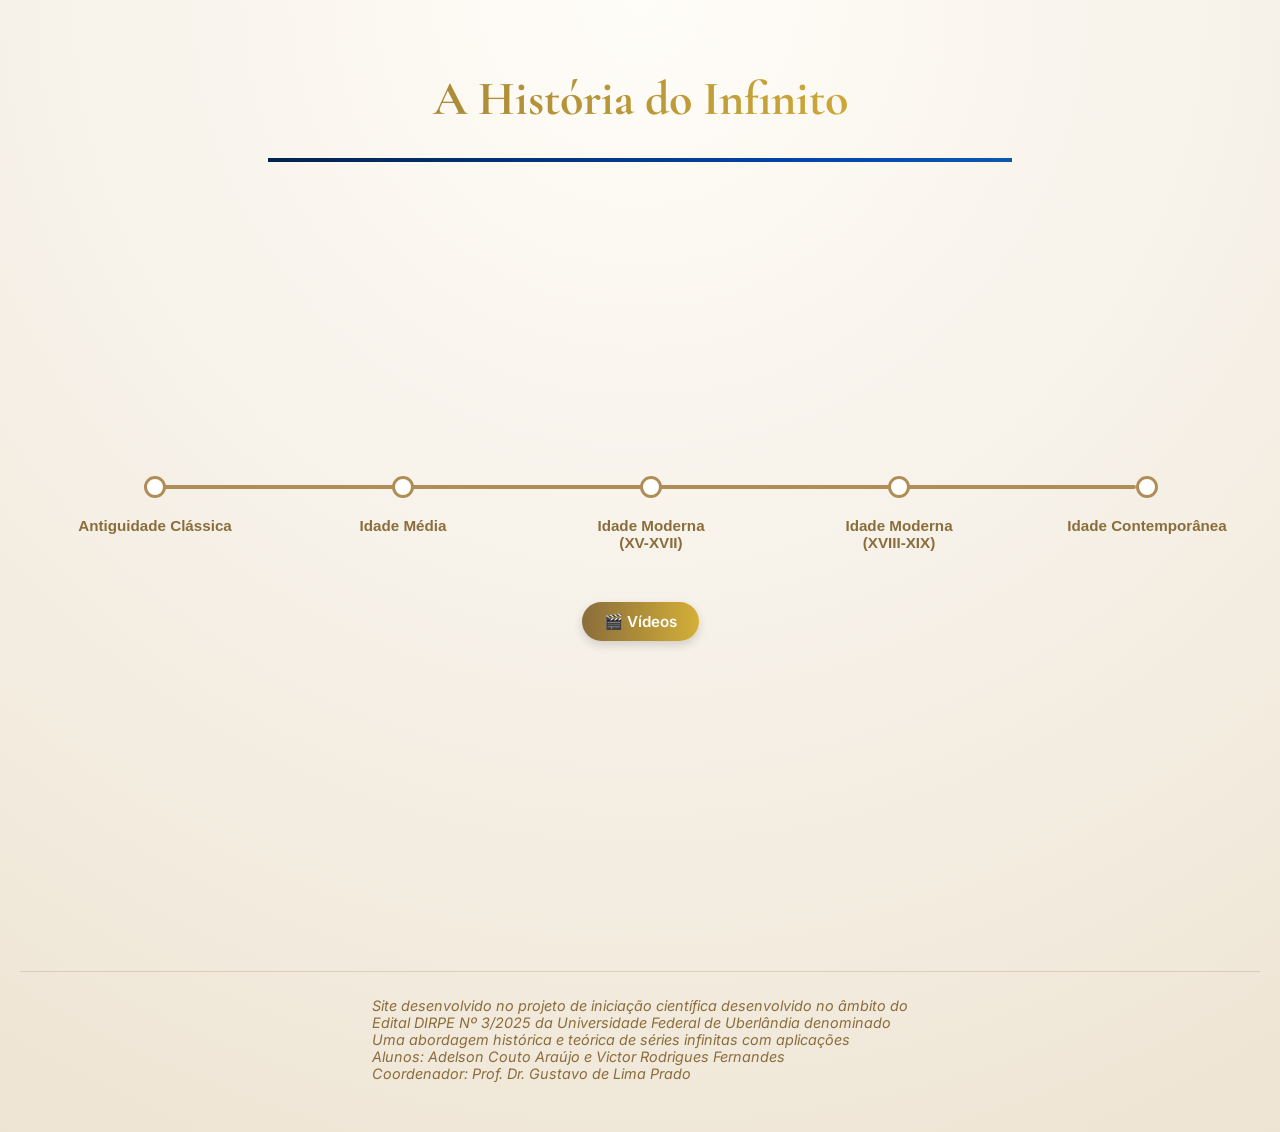
<file: index.html>
<!doctype html>
<html lang="pt">
  <head>
    <meta charset="UTF-8" />
    <meta name="viewport" content="width=device-width, initial-scale=1.0" />
    <link rel="stylesheet" href="index.css" />
    <link
      href="https://fonts.googleapis.com/css2?family=Cormorant+Garamond:wght@700&family=Inter:wght@400;600;700&display=swap"
      rel="stylesheet"
    />
    <title>A História do Infinito</title>
  </head>
  <body>
    <h1 class="main_title">A História do Infinito</h1>
    <div class="line_below_title"></div>

    <div class="container">
      <div class="timeline">
        <div class="line"></div>
        <div class="progress-line" id="progressLine"></div>

        <button class="circle" data-position="0">
          <span class="date">Antiguidade Clássica</span>
          <span class="popup-text"
            >Primeiras concepções do infinito por Zenão e Aristóteles</span
          >
        </button>

        <button class="circle" data-position="25">
          <span class="date">Idade Média</span>
          <span class="popup-text"
            >Consolidação do sistema decimal e desenvolvimento da álgebra</span
          >
        </button>

        <button class="circle" data-position="50">
          <span class="date">Idade Moderna <br>(XV-XVII)</span>
          <span class="popup-text"
            >Desenvolvimento do cálculo integral e diferencial</span
          >
        </button>

        <button class="circle" data-position="75">
          <span class="date">Idade Moderna <br>(XVIII-XIX)</span>
          <span class="popup-text"
            >Consolidação do cálculo e desenvolvimento das séries com Taylor e
            Fourier</span
          >
        </button>

        <button class="circle" data-position="100">
          <span class="date">Idade Contemporânea</span>
          <span class="popup-text"
            >Formalização dos conceitos e aplicações</span
          >
        </button>

      
        <div class="video-slot" id="videoSlot"></div>
      </div>
    </div>

    <div class="videos-home" id="videosHome">
      <button type="button" class="video-btn" id="videosBtn">🎬 Vídeos</button>
    </div>

    <div class="cards-container" id="cardsContainer">
      <div class="cards" id="card" hidden>
        <div class="cards-header" id="cardsHeader">
          <span id="cardsTitle"></span>
          <span class="arrow-icon">▼</span>
        </div>
        <div class="cards-content aberto" id="cardsContent">
          <div class="cards-content-inner" id="cardsContentInner"></div>
        </div>
      </div>
    </div>

    <div id="conteudosData" hidden>
      <div data-position="0">
        <h3>Zenão de Eleia e os Paradoxos</h3>
        <p>
          Por volta do século V a.c, Zenão de Eleia elucidou diversos paradoxos,
          consoante a visão racionalista radical pré-socrática (visão que
          defendia a subjetividade extrema de conceitos "comuns" na sociedade.
          Para esses filosófos o movimento, o tempo e o espaço não existiam),
          dentre eles o de Aquiles e a tartaruga, da flecha e da dicotomia.
          Daremos destaque ao primeiro. Nesse paradoxo ele dissertava sobre uma
          corrida em que uma tartaruga saía alguns centímetros à frente do
          grande corredor Aquiles, e a partir disso ele elucidava que seria
          impossível Aquiles chegar na tartaruga, pois quando Aquiles se movesse
          um pouco a tartaruga ainda iria se mover um pouco, de modo que a
          distância entre eles fosse de centímetros, milímetros, nanômetros,
          etc, mas ele nunca chegaria. <br />
          <br />
          Após Zenão, veio Aristotéles que definiu infinito atual e infinito
          potencial. O infinito potencial é aquele que o número de termos cresce
          indefinidamente sem atingir a um ponto, pode-se relacionar a ideia de
          limite. Já o infinito atual e aquele em que há uma totalidade infinita
          acabada (convergente), podendo-nos referir a séries.
           <div class="foto-lateral">
          <img class="zenao" src="./assets/zenao_eleia.jpg" alt="zenao"/>
          <span class="legenda">Zenão de Eleia (490–430 a.C.)</span>
          </div>
          <!--<img class="zenao" src="./assets/zenao_eleia.jpg" alt="zenao" />-->
          Posteriormente, no século III a.C., Arquimedes de Siracusa promoveu um
          avanço significativo na compreensão do infinito ao desenvolver o
          chamado método da exaustão. Esse método consistia em aproximar áreas e
          volumes por meio da inscrição e circunscrição de figuras geométricas
          com um número cada vez maior de lados. Embora não utilizasse
          formalmente o conceito de séries infinitas, seu raciocínio
          fundamentava-se na ideia de que uma sequência de aproximações poderia
          conduzir a um resultado exato, antecipando princípios que, séculos
          mais tarde, seriam formalizados pela teoria dos limites e das séries
          convergentes.
        </p>

        <h3>Referências bibliográficas</h3>
        <p>
          STROGATZ, Steven. O poder do infinito: como o cálculo revela os
          segredos do universo. Tradução de Paulo Afonso. 1. ed. Rio de Janeiro:
          Sextante, 2022. <br />
          SILVA, Jairo José da. Filosofias da matemática. 2. ed. São Paulo:
          Editora UNESP, 2011 <br />
          LAUNAY, Mickaël. A fascinante história da matemática. Rio de Janeiro:
          Zahar, 2019.
        </p>
      </div>

      <div data-position="25">
        <h3>Idade Média</h3>
        <p>
          Em uma visão eurocentrista a Idade Média foi, durante muito tempo,
          caracterizada como a "Idade das Trevas", marcada por um suposto
          estagnamento científico. Contudo, essa interpretação tornou-se
          meramente ultrapassada nos tempos atuais. Nesse período, importantes
          centros de produção do conhecimento floresceram no mundo islâmico e na
          Ásia, reunindo, preservando e expandindo grande parte do legado
          matemático da Antiguidade. Entre seus principais representantes
          destaca-se Al-Khwarizmi, que os trabalhos sistematizaram o uso dos
          algarismos indo-arábicos e estabeleceram fundamentos da Álgebra, além
          de Sridhara, matemático indiano que realizou importantes contribuições
          para a resolução de equações e para a aritmética.
          <div class="foto-lateral">
          <img class="zenao" src="./assets/Idade_media.jpg" alt="Al-Khwarizmi"/>
          <span class="legenda">Al-Khwarizmi</span>
          </div>
          A partir da Baixa Idade Média, grande parte desse conhecimento foi
          introduzida na Europa por meio de traduções do árabe para o latim
          realizadas por estudiosos como Adelardo de Bath e Gerardo de Cremona.
          Esse intenso fluxo intelectual possibilitou que matemáticos europeus
          desenvolvessem novas teorias e métodos, culminando, já durante o
          Renascimento, nos trabalhos de Fibonacci, Niccolò Fontana Tartaglia,
          Girolamo Cardano e Lodovico Ferrari. Esses avanços contribuíram
          significativamente para a consolidação da matemática europeia e
          prepararam o terreno para o surgimento da matemática moderna.
        </p>
        <h3>Referências bibliográficas</h3>
        <p>
          STROGATZ, Steven. O poder do infinito: como o cálculo revela os
          segredos do universo. Tradução de Paulo Afonso. 1. ed. Rio de Janeiro:
          Sextante, 2022. <br />
          LAUNAY, Mickaël. A fascinante história da matemática. Rio de Janeiro:
          Zahar, 2019.
        </p>
      </div>

      <div data-position="50">
        <h3>Idade Moderna (XV-XVII)</h3>
        <p>
          Já na Idade Moderna, vieram Galileu Galilei e Johannes Kepler,
          fascinados pelo universo e pelo movimento planetário. Galileu
          influenciou diretamente Bonaventura Cavalieri, que se declarou
          discípulo do próprio, havendo diversas correspondências entre os dois.
          Cavalieri foi uma das peças fundamentais para o desenvolvimento das
          séries e do cálculo integral, visto que elucidou um método em seu
          livro
          <i
            >A Certain Method for the Development of a New Geometry of
            Continuous Indivisibles</i
          >, que consistia no seguinte raciocínio:
          <br />
          <br />
          1 - Uma linha é formada por infinitos pontos.
          <br />
          2 - Uma superfície é formada por infinitas linhas.
          <br />
          3 - Um sólido pode ser pensado por infinitas superfícies.
          <br />
          <br />
          Desse modo, mesmo que não fosse conduzida de maneira formal, a teoria
          da época já esboçava princípios de séries, limites e cálculo. Nessa
          mesma época, René Descartes e Pierre de Fermat debatiam entre si, sob
          o intermédio de um matemático denominado Marin Mersenne, desde que
          Fermat havia alegado ter descoberto a geometria analítica uma década
          antes e, além disso, questionava as descobertas da óptica de
          Descartes. Ambos, nessa época, trabalhavam para descobrir qual o ponto
          máximo de uma função, sendo que Fermat obteve êxito a partir do
          desenvolvimento de uma "derivada" igual a zero.
           <div class="foto-lateral">
          <img class="zenao" src="./assets/Newton.jpg" alt="Newton"/>
          <span class="legenda"> Newton (1642-1727)</span>
          </div>
         <!---- <img class="zenao" src="./assets/Newton.jpg" alt="Isaac Newton" /> -->
  
          Para consolidar o cálculo diferencial e integral na história, chegaram
          Gottfried Wilhelm Leibniz e Sir Isaac Newton. Newton "criou" o cálculo
          diferencial e integral ao demonstrar a veracidade das Leis de Kepler.
          Inclusive, há um episódio envolvendo Edmond Halley: certo dia, Halley
          foi dissertar com Newton a respeito da demonstração das Leis de
          Kepler, e Newton afirmou que já havia realizado essa demonstração,
          embora não estivesse com as provas dos cálculos. Para resolver esse
          problema, escreveu a obra
          <i>Philosophiæ Naturalis Principia Mathematica</i> (<i
            >Princípios Matemáticos da Filosofia Natural</i
          >). Já Leibniz foi motivado por seus estudos e pelas personalidades
          vistas anteriormente, elucidando os símbolos de &#x222b; para as
          integrais e d para as derivadas.
        </p>
        <h3>Referências bibliográficas</h3>
        <p>
          STROGATZ, Steven. O poder do infinito: como o cálculo revela os
          segredos do universo. Tradução de Paulo Afonso. 1. ed. Rio de Janeiro:
          Sextante, 2022. <br />
          LAUNAY, Mickaël. A fascinante história da matemática. Rio de Janeiro:
          Zahar, 2019.
          <br />
          FRASER, Craig G. et al. The calculus. In: Encyclopedia Britannica. 3
          ago. 2026. Disponível em:
          https://www.britannica.com/science/mathematics/The-calculus#ref66006.
          Acesso em: 6 ago. 2026.
          <br />
        </p>
      </div>

      <div data-position="75">
        <h3>Idade Moderna (XVIII-XIX)</h3>
        <p>
          Após a consolidação do cálculo, diversos cientistas o desbravaram e,
          nas aplicações das ciências naturais, vislumbrou-se, naturalmente, o
          aparecimento das séries infinitas. Relacionado a isso, veio Jacob
          Bernoulli, que utilizou as séries infinitas e exponenciais em
          problemas da hidrodinâmica e, mesmo com caráter matemático, agrupou
          essas ideias no livro <i>Ars Conjectandi</i>. Em seguida, veio Brook
          Taylor, o qual elucidou uma série que dissertava sobre a solução de
          uma função de valor desconhecido a partir da aproximação de um de seus
          pontos na forma de um polinômio. <br />
          <br />
          Para conduzir a revolução dessa área, Euler foi essencial. Ele
          conduziu a demonstração da igualdade de diversas séries; contudo, em
          suas resoluções, deparou-se com séries divergentes, que, até então,
          não eram formalizadas nem amplamente conhecidas, mas, mesmo assim,
          conseguiu resolvê-las, gerando algumas confusões. Pode-se citar também
          Carl Friedrich Gauss, que lidou rigorosamente com as séries,
          principalmente porque seus estudos envolviam séries hipergeométricas,
          além de ter sido o primeiro a definir critérios de convergência para
          uma série. <br />
          <div class="foto-lateral">
          <img class="zenao" src="./assets/Gauss.jpg" alt="Gauss"/>
          <span class="legenda"> Carl Friedrich Gauss (1777-1855)</span>
          </div>
          <!--<img class="zenao" src="./assets/Gauss.jpg" alt="Gauss" />-->
    
          Ainda na Idade Moderna, destacou-se Joseph Fourier, que revolucionou o
          estudo das séries ao demonstrar que funções periódicas poderiam ser
          representadas por somas infinitas de funções trigonométricas,
          atualmente conhecidas como séries de Fourier. Inicialmente, suas
          ideias encontraram resistência por parte da comunidade matemática, uma
          vez que ainda não existia uma fundamentação rigorosa para justificar
          tais representações. Apesar disso, seus trabalhos mostraram-se
          extremamente eficazes na resolução da equação do calor e,
          posteriormente, tornaram-se indispensáveis em diversas áreas da
          matemática, da física e da engenharia, marcando uma das aplicações
          mais importantes das séries infinitas
        </p>
        <h3>Referências bibliográficas</h3>
        <p>
          STROGATZ, Steven. O poder do infinito: como o cálculo revela os
          segredos do universo. Tradução de Paulo Afonso. 1. ed. Rio de Janeiro:
          Sextante, 2022. <br />
          LAUNAY, Mickaël. A fascinante história da matemática. Rio de Janeiro:
          Zahar, 2019. <br />
          FRASER, Craig G. et al. The calculus. In: Encyclopedia Britannica. 3
          ago. 2026. Disponível em:
          https://www.britannica.com/science/mathematics/The-calculus#ref66006.
          Acesso em: 6 ago. 2026. <br />
          STRUIK, Dirk Jan. Joseph Fourier. In: Encyclopedia Britannica. 3 ago.
          2026. Disponível em:
          https://www.britannica.com/biography/Joseph-Baron-Fourier. Acesso em:
          6 ago. 2026.
          <br />
        </p>
      </div>

      <div data-position="100">
        <h3>Idade Contemporânea</h3>
        <p>
          Entretanto, foi Augustin-Louis Cauchy quem conferiu às séries um
          tratamento verdadeiramente rigoroso. Até então, muitos resultados eram
          obtidos por argumentos intuitivos, que frequentemente levavam a
          conclusões corretas, mas sem demonstrações formais. Cauchy introduziu
          definições precisas para limites, sucessões e convergência,
          estabelecendo critérios que permitiram verificar, de maneira rigorosa,
          quando uma série poderia ou não ser considerada convergente. Seus
          trabalhos marcaram o início da Análise Matemática moderna.
          <br />
          <br />
          Posteriormente, Bernhard Riemann aprofundou ainda mais esses estudos
          ao investigar séries infinitas e suas propriedades. Um de seus
          principais resultados foi o Teorema da Rearranjação de Riemann, que
          demonstra que uma série condicionalmente convergente pode assumir
          diferentes valores quando seus termos são reorganizados. Esse
          resultado evidenciou que as séries infinitas possuíam propriedades
          muito mais sutis do que se imaginava, consolidando a necessidade de um
          tratamento rigoroso para esse ramo da matemática.
          
          
          <div class="foto-lateral">
          <img class="zenao" src="./assets/Georg_Cantor.jpg" alt="Cantor"/>
          <span class="legenda"> Georg Cantor (1845-1918)</span>
          </div>
          <!--<img class="zenao" src="./assets/Georg_Cantor.jpg" alt="Cantor" />-->
          Por fim, Georg Cantor revolucionou o estudo do infinito ao criar a
          Teoria dos Conjuntos e demonstrar que existem diferentes tamanhos de
          infinito. Suas contribuições transformaram profundamente a compreensão
          matemática desse conceito, fornecendo uma base sólida para o estudo
          dos conjuntos infinitos, das sequências e das séries. Com isso, o
          infinito deixou de ser apenas uma ideia filosófica e passou a
          constituir um objeto matemático rigorosamente definido, consolidando
          uma das mais importantes áreas da matemática contemporânea.
          <br />
          A partir desses avanços, a teoria das séries tornou-se uma das
          principais ferramentas da matemática moderna, encontrando aplicações
          em diversas áreas do conhecimento, como Física, Engenharia, Economia,
          Ciência da Computação e Processamento de Sinais. Atualmente, séries
          infinitas são utilizadas para representar funções, resolver equações
          diferenciais, aproximar soluções numéricas e modelar fenômenos
          naturais, demonstrando que um conceito originado de discussões
          filosóficas sobre o infinito tornou-se um dos pilares da matemática
          contemporânea.
        </p>
        <h3>Referências bibliográficas</h3>
        <p>
          STROGATZ, Steven. O poder do infinito: como o cálculo revela os
          segredos do universo. Tradução de Paulo Afonso. 1. ed. Rio de Janeiro:
          Sextante, 2022. <br />
          LAUNAY, Mickaël. A fascinante história da matemática. Rio de Janeiro:
          Zahar, 2019. <br />
          FRASER, Craig G. et al. The calculus. In: Encyclopedia Britannica. 3
          ago. 2026. Disponível em:
          https://www.britannica.com/science/mathematics/The-calculus#ref66006.
          Acesso em: 6 ago. 2026. <br />
          GRAY, Jeremy John. Bernhard Riemann. In: Encyclopedia Britannica. 16
          jul. 2026. Disponível em:
          https://www.britannica.com/biography/Bernhard-Riemann. Acesso em: 6
          ago. 2026.

          <br />
        </p>
      </div>
    </div>

    <div id="videosData" hidden>
      <div
        class="video-item"
        data-title="Aproximação de Euler"
        data-src="./assets/videos/Aproximacao_euler.mp4"
      ></div>
      <div
        class="video-item"
        data-title="Euler na Reta"
        data-src="./assets/videos/Euler_na_reta.mp4"
      ></div>
      <div
        class="video-item"
        data-title="Fórmula de Euler"
        data-src="./assets/videos/euler_formula2.mp4"
      ></div>
  
      <div
        class="video-item"
        data-title="Taylor para o Seno"
        data-src="./assets/videos/Serie_de_taylor_sen.mp4"
      ></div>
      <div
        class="video-item"
        data-title="Taylor para o Cosseno"
        data-src="./assets/videos/Serie_de_taylor_cos.mp4"
      ></div>
      <div
        class="video-item"
        data-title="Taylor para a Exponencial"
        data-src="./assets/videos/video_ex.mp4"
      ></div>
      <div
        class="video-item"
        data-title="Derivada do Seno"
        data-src="./assets/videos/derivada de senx.mp4"
      ></div>
      <div
        class="video-item"
        data-title="Derivada do Cosseno"
        data-src="./assets/videos/derivadacos.mp4"
      ></div>
      <div
        class="video-item"
        data-title="Derivada da Exponencial"
        data-src="./assets/videos/derivada_euler.mp4"
      ></div>
    </div>

    <div class="videos-modal" id="videosModal" hidden>
      <div class="videos-modal-backdrop" id="videosModalBackdrop"></div>
      <div class="videos-modal-content">
        <button
          type="button"
          class="videos-modal-close"
          id="videosModalClose"
          aria-label="Fechar"
        ></button>
        <h2 class="videos-modal-title">Vídeos</h2>

        <div class="videos-grid" id="videosGrid"></div>

        <div class="videos-player" id="videosPlayer" hidden>
          <button type="button" class="videos-back" id="videosBack">
            ← Voltar para a lista
          </button>
          <video id="videoPlayerEl" controls></video>
          <h3 id="videoPlayerTitle"></h3>
        </div>
      </div>
    </div>
    <i class="footer">
    Site desenvolvido no projeto de iniciação científica desenvolvido no âmbito do <br>
    Edital DIRPE Nº 3/2025 da Universidade Federal de Uberlândia denominado <br>
    Uma abordagem histórica e teórica de séries infinitas com aplicações 
    <br> Alunos: Adelson Couto Araújo e Victor Rodrigues Fernandes 
    <br> Coordenador: Prof. Dr. Gustavo de Lima Prado 
    </i>

    <script src="index.js"></script>
  </body>
</html>
</file>
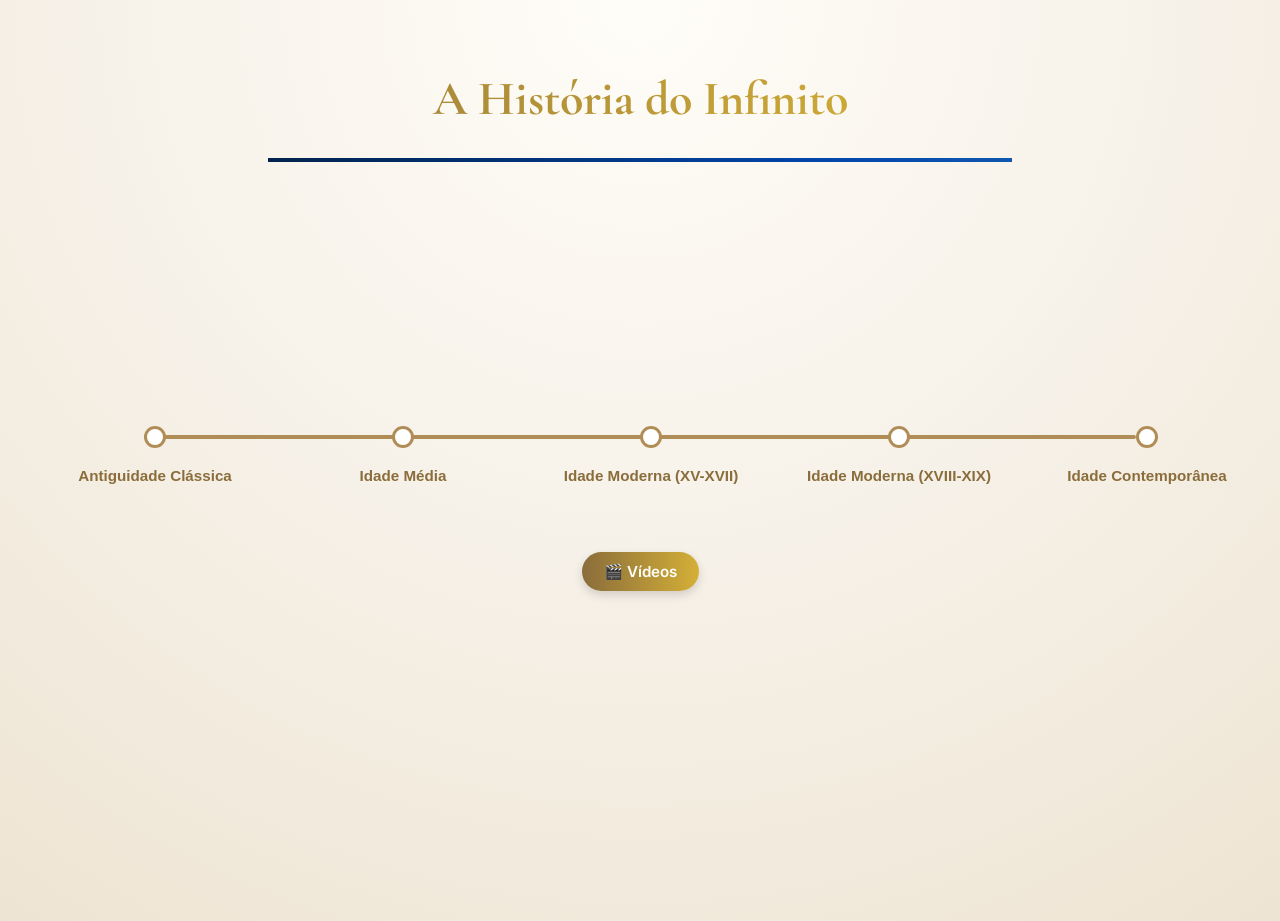
<file: PIBICEM/index.html>
<!doctype html>
<html lang="pt">
  <head>
    <meta charset="UTF-8" />
    <meta name="viewport" content="width=device-width, initial-scale=1.0" />
    <link rel="stylesheet" href="index.css" />
    <link
      href="https://fonts.googleapis.com/css2?family=Cormorant+Garamond:wght@700&family=Inter:wght@400;600;700&display=swap"
      rel="stylesheet"
    />
    <title>A História do Infinito</title>
  </head>
  <body>
    <h1 class="main_title">A História do Infinito</h1>
    <div class="line_below_title"></div>

    <div class="container">
      <div class="timeline">
        <div class="line"></div>
        <div class="progress-line" id="progressLine"></div>

        <button class="circle" data-position="0">
          <span class="date">Antiguidade Clássica</span>
          <span class="popup-text"
            >Primeiras concepções do infinito por Zenão e Aristóteles</span
          >
        </button>

        <button class="circle" data-position="25">
          <span class="date">Idade Média</span>
          <span class="popup-text"
            >Consolidação do sistema decimal e desenvolvimento da álgebra</span
          >
        </button>

        <button class="circle" data-position="50">
          <span class="date">Idade Moderna (XV-XVII)</span>
          <span class="popup-text"
            >Desenvolvimento do cálculo integral e diferencial</span
          >
        </button>

        <button class="circle" data-position="75">
          <span class="date">Idade Moderna (XVIII-XIX)</span>
          <span class="popup-text"
            >Consolidação do cálculo e desenvolvimento das séries com Taylor e
            Fourier</span
          >
        </button>

        <button class="circle" data-position="100">
          <span class="date">Idade Contemporânea</span>
          <span class="popup-text"
            >Formalização dos conceitos e aplicações</span
          >
        </button>

        <!--
          "Encaixe" do botão de vídeos. Fica vazio até uma época ser
          clicada; o JS move o botão real (#videosBtn) pra dentro
          dele e ajusta a posição horizontal para ficar embaixo do
          círculo clicado.
        -->
        <div class="video-slot" id="videoSlot"></div>
      </div>
    </div>

    <!--
      Botão de vídeos na "tela inicial" (antes de qualquer época ser
      clicada). Some assim que uma época é selecionada, porque o
      botão de dentro dele é movido para o video-slot acima.
    -->
    <div class="videos-home" id="videosHome">
      <button type="button" class="video-btn" id="videosBtn">🎬 Vídeos</button>
    </div>

    <div class="cards-container" id="cardsContainer">
      <div class="cards" id="card" hidden>
        <div class="cards-header" id="cardsHeader">
          <span id="cardsTitle"></span>
          <span class="arrow-icon">▼</span>
        </div>
        <div class="cards-content aberto" id="cardsContent">
          <div class="cards-content-inner" id="cardsContentInner"></div>
        </div>
      </div>
    </div>

    <div id="conteudosData" hidden>
      <div data-position="0">
        <h3>Zenão de Eleia e os Paradoxos</h3>
        <p>
          Por volta do século V a.c, Zenão de Eleia elucidou diversos paradoxos,
          consoante a visão racionalista radical pré-socrática (visão que
          defendia a subjetividade extrema de conceitos "comuns" na sociedade.
          Para esses filosófos o movimento, o tempo e o espaço não existiam),
          dentre eles o de Aquiles e a tartaruga, da flecha e da dicotomia.
          Daremos destaque ao primeiro. Nesse paradoxo ele dissertava sobre uma
          corrida em que uma tartaruga saía alguns centímetros à frente do
          grande corredor Aquiles, e a partir disso ele elucidava que seria
          impossível Aquiles chegar na tartaruga, pois quando Aquiles se movesse
          um pouco a tartaruga ainda iria se mover um pouco, de modo que a
          distância entre eles fosse de centímetros, milímetros, nanômetros,
          etc, mas ele nunca chegaria. <br />
          <br />
          Após Zenão, veio Aristotéles que definiu infinito atual e infinito
          potencial. O infinito potencial é aquele que o número de termos cresce
          indefinidamente sem atingir a um ponto, pode-se relacionar a ideia de
          limite. Já o infinito atual e aquele em que há uma totalidade infinita
          acabada (convergente), podendo-nos referir a séries.
           <div class="foto-lateral">
          <img class="zenao" src="./assets/zenao_eleia.jpg" alt="zenao"/>
          <span class="legenda">Zenão de Eleia (490–430 a.C.)</span>
          </div>
          <!--<img class="zenao" src="./assets/zenao_eleia.jpg" alt="zenao" />-->
          <br /><br />
          Posteriormente, no século III a.C., Arquimedes de Siracusa promoveu um
          avanço significativo na compreensão do infinito ao desenvolver o
          chamado método da exaustão. Esse método consistia em aproximar áreas e
          volumes por meio da inscrição e circunscrição de figuras geométricas
          com um número cada vez maior de lados. Embora não utilizasse
          formalmente o conceito de séries infinitas, seu raciocínio
          fundamentava-se na ideia de que uma sequência de aproximações poderia
          conduzir a um resultado exato, antecipando princípios que, séculos
          mais tarde, seriam formalizados pela teoria dos limites e das séries
          convergentes.
        </p>

        <h3>Referências bibliográficas</h3>
        <p>
          STROGATZ, Steven. O poder do infinito: como o cálculo revela os
          segredos do universo. Tradução de Paulo Afonso. 1. ed. Rio de Janeiro:
          Sextante, 2022. <br />
          SILVA, Jairo José da. Filosofias da matemática. 2. ed. São Paulo:
          Editora UNESP, 2011 <br />
          LAUNAY, Mickaël. A fascinante história da matemática. Rio de Janeiro:
          Zahar, 2019.
        </p>
      </div>

      <div data-position="25">
        <h3>Idade Média</h3>
        <p>
          Em uma visão eurocentrista a Idade Média foi, durante muito tempo,
          caracterizada como a "Idade das Trevas", marcada por um suposto
          estagnamento científico. Contudo, essa interpretação tornou-se
          meramente ultrapassada nos tempos atuais. Nesse período, importantes
          centros de produção do conhecimento floresceram no mundo islâmico e na
          Ásia, reunindo, preservando e expandindo grande parte do legado
          matemático da Antiguidade. Entre seus principais representantes
          destaca-se Al-Khwarizmi, que os trabalhos sistematizaram o uso dos
          algarismos indo-arábicos e estabeleceram fundamentos da Álgebra, além
          de Sridhara, matemático indiano que realizou importantes contribuições
          para a resolução de equações e para a aritmética.
          <div class="foto-lateral">
          <img class="zenao" src="./assets/Idade_media.jpg" alt="Al-Khwarizmi"/>
          <span class="legenda">Al-Khwarizmi</span>
          </div>
          <br />
          A partir da Baixa Idade Média, grande parte desse conhecimento foi
          introduzida na Europa por meio de traduções do árabe para o latim
          realizadas por estudiosos como Adelardo de Bath e Gerardo de Cremona.
          Esse intenso fluxo intelectual possibilitou que matemáticos europeus
          desenvolvessem novas teorias e métodos, culminando, já durante o
          Renascimento, nos trabalhos de Fibonacci, Niccolò Fontana Tartaglia,
          Girolamo Cardano e Lodovico Ferrari. Esses avanços contribuíram
          significativamente para a consolidação da matemática europeia e
          prepararam o terreno para o surgimento da matemática moderna.
        </p>
        <h3>Referências bibliográficas</h3>
        <p>
          STROGATZ, Steven. O poder do infinito: como o cálculo revela os
          segredos do universo. Tradução de Paulo Afonso. 1. ed. Rio de Janeiro:
          Sextante, 2022. <br />
          LAUNAY, Mickaël. A fascinante história da matemática. Rio de Janeiro:
          Zahar, 2019.
        </p>
      </div>

      <div data-position="50">
        <h3>Idade Moderna (XV-XVII)</h3>
        <p>
          Já na Idade Moderna, vieram Galileu Galilei e Johannes Kepler,
          fascinados pelo universo e pelo movimento planetário. Galileu
          influenciou diretamente Bonaventura Cavalieri, que se declarou
          discípulo do próprio, havendo diversas correspondências entre os dois.
          Cavalieri foi uma das peças fundamentais para o desenvolvimento das
          séries e do cálculo integral, visto que elucidou um método em seu
          livro
          <i
            >A Certain Method for the Development of a New Geometry of
            Continuous Indivisibles</i
          >, que consistia no seguinte raciocínio:
          <br />
          <br />
          1 - Uma linha é formada por infinitos pontos.
          <br />
          2 - Uma superfície é formada por infinitas linhas.
          <br />
          3 - Um sólido pode ser pensado por infinitas superfícies.
          <br />
          <br />
          Desse modo, mesmo que não fosse conduzida de maneira formal, a teoria
          da época já esboçava princípios de séries, limites e cálculo. Nessa
          mesma época, René Descartes e Pierre de Fermat debatiam entre si, sob
          o intermédio de um matemático denominado Marin Mersenne, desde que
          Fermat havia alegado ter descoberto a geometria analítica uma década
          antes e, além disso, questionava as descobertas da óptica de
          Descartes. Ambos, nessa época, trabalhavam para descobrir qual o ponto
          máximo de uma função, sendo que Fermat obteve êxito a partir do
          desenvolvimento de uma "derivada" igual a zero.
           <div class="foto-lateral">
          <img class="zenao" src="./assets/Newton.jpg" alt="Newton"/>
          <span class="legenda"> Newton (1642-1727)</span>
          </div>
         <!---- <img class="zenao" src="./assets/Newton.jpg" alt="Isaac Newton" /> -->
          <br />
          <br />
          Para consolidar o cálculo diferencial e integral na história, chegaram
          Gottfried Wilhelm Leibniz e Sir Isaac Newton. Newton "criou" o cálculo
          diferencial e integral ao demonstrar a veracidade das Leis de Kepler.
          Inclusive, há um episódio envolvendo Edmond Halley: certo dia, Halley
          foi dissertar com Newton a respeito da demonstração das Leis de
          Kepler, e Newton afirmou que já havia realizado essa demonstração,
          embora não estivesse com as provas dos cálculos. Para resolver esse
          problema, escreveu a obra
          <i>Philosophiæ Naturalis Principia Mathematica</i> (<i
            >Princípios Matemáticos da Filosofia Natural</i
          >). Já Leibniz foi motivado por seus estudos e pelas personalidades
          vistas anteriormente, elucidando os símbolos de &#x222b; para as
          integrais e d para as derivadas.
        </p>
        <h3>Referências bibliográficas</h3>
        <p>
          STROGATZ, Steven. O poder do infinito: como o cálculo revela os
          segredos do universo. Tradução de Paulo Afonso. 1. ed. Rio de Janeiro:
          Sextante, 2022. <br />
          LAUNAY, Mickaël. A fascinante história da matemática. Rio de Janeiro:
          Zahar, 2019.
          <br />
          FRASER, Craig G. et al. The calculus. In: Encyclopedia Britannica. 3
          ago. 2026. Disponível em:
          https://www.britannica.com/science/mathematics/The-calculus#ref66006.
          Acesso em: 6 ago. 2026.
          <br />
        </p>
      </div>

      <div data-position="75">
        <h3>Idade Moderna (XVIII-XIX)</h3>
        <p>
          Após a consolidação do cálculo, diversos cientistas o desbravaram e,
          nas aplicações das ciências naturais, vislumbrou-se, naturalmente, o
          aparecimento das séries infinitas. Relacionado a isso, veio Jacob
          Bernoulli, que utilizou as séries infinitas e exponenciais em
          problemas da hidrodinâmica e, mesmo com caráter matemático, agrupou
          essas ideias no livro <i>Ars Conjectandi</i>. Em seguida, veio Brook
          Taylor, o qual elucidou uma série que dissertava sobre a solução de
          uma função de valor desconhecido a partir da aproximação de um de seus
          pontos na forma de um polinômio. <br />
          <br />
          Para conduzir a revolução dessa área, Euler foi essencial. Ele
          conduziu a demonstração da igualdade de diversas séries; contudo, em
          suas resoluções, deparou-se com séries divergentes, que, até então,
          não eram formalizadas nem amplamente conhecidas, mas, mesmo assim,
          conseguiu resolvê-las, gerando algumas confusões. Pode-se citar também
          Carl Friedrich Gauss, que lidou rigorosamente com as séries,
          principalmente porque seus estudos envolviam séries hipergeométricas,
          além de ter sido o primeiro a definir critérios de convergência para
          uma série. <br />
          <div class="foto-lateral">
          <img class="zenao" src="./assets/Gauss.jpg" alt="Gauss"/>
          <span class="legenda"> Carl Friedrich Gauss (1777-1855)</span>
          </div>
          <!--<img class="zenao" src="./assets/Gauss.jpg" alt="Gauss" />-->
          <br />
          Ainda na Idade Moderna, destacou-se Joseph Fourier, que revolucionou o
          estudo das séries ao demonstrar que funções periódicas poderiam ser
          representadas por somas infinitas de funções trigonométricas,
          atualmente conhecidas como séries de Fourier. Inicialmente, suas
          ideias encontraram resistência por parte da comunidade matemática, uma
          vez que ainda não existia uma fundamentação rigorosa para justificar
          tais representações. Apesar disso, seus trabalhos mostraram-se
          extremamente eficazes na resolução da equação do calor e,
          posteriormente, tornaram-se indispensáveis em diversas áreas da
          matemática, da física e da engenharia, marcando uma das aplicações
          mais importantes das séries infinitas
        </p>
        <h3>Referências bibliográficas</h3>
        <p>
          STROGATZ, Steven. O poder do infinito: como o cálculo revela os
          segredos do universo. Tradução de Paulo Afonso. 1. ed. Rio de Janeiro:
          Sextante, 2022. <br />
          LAUNAY, Mickaël. A fascinante história da matemática. Rio de Janeiro:
          Zahar, 2019. <br />
          FRASER, Craig G. et al. The calculus. In: Encyclopedia Britannica. 3
          ago. 2026. Disponível em:
          https://www.britannica.com/science/mathematics/The-calculus#ref66006.
          Acesso em: 6 ago. 2026. <br />
          STRUIK, Dirk Jan. Joseph Fourier. In: Encyclopedia Britannica. 3 ago.
          2026. Disponível em:
          https://www.britannica.com/biography/Joseph-Baron-Fourier. Acesso em:
          6 ago. 2026.
          <br />
        </p>
      </div>

      <div data-position="100">
        <h3>Idade Contemporânea</h3>
        <p>
          Entretanto, foi Augustin-Louis Cauchy quem conferiu às séries um
          tratamento verdadeiramente rigoroso. Até então, muitos resultados eram
          obtidos por argumentos intuitivos, que frequentemente levavam a
          conclusões corretas, mas sem demonstrações formais. Cauchy introduziu
          definições precisas para limites, sucessões e convergência,
          estabelecendo critérios que permitiram verificar, de maneira rigorosa,
          quando uma série poderia ou não ser considerada convergente. Seus
          trabalhos marcaram o início da Análise Matemática moderna.
          <br />
          <br />
          Posteriormente, Bernhard Riemann aprofundou ainda mais esses estudos
          ao investigar séries infinitas e suas propriedades. Um de seus
          principais resultados foi o Teorema da Rearranjação de Riemann, que
          demonstra que uma série condicionalmente convergente pode assumir
          diferentes valores quando seus termos são reorganizados. Esse
          resultado evidenciou que as séries infinitas possuíam propriedades
          muito mais sutis do que se imaginava, consolidando a necessidade de um
          tratamento rigoroso para esse ramo da matemática.
          <br />
          <br />
          <div class="foto-lateral">
          <img class="zenao" src="./assets/Georg_Cantor.jpg" alt="Cantor"/>
          <span class="legenda"> Georg Cantor (1845-1918)</span>
          </div>
          <!--<img class="zenao" src="./assets/Georg_Cantor.jpg" alt="Cantor" />-->
          Por fim, Georg Cantor revolucionou o estudo do infinito ao criar a
          Teoria dos Conjuntos e demonstrar que existem diferentes tamanhos de
          infinito. Suas contribuições transformaram profundamente a compreensão
          matemática desse conceito, fornecendo uma base sólida para o estudo
          dos conjuntos infinitos, das sequências e das séries. Com isso, o
          infinito deixou de ser apenas uma ideia filosófica e passou a
          constituir um objeto matemático rigorosamente definido, consolidando
          uma das mais importantes áreas da matemática contemporânea.
          <br />
          <br />
          A partir desses avanços, a teoria das séries tornou-se uma das
          principais ferramentas da matemática moderna, encontrando aplicações
          em diversas áreas do conhecimento, como Física, Engenharia, Economia,
          Ciência da Computação e Processamento de Sinais. Atualmente, séries
          infinitas são utilizadas para representar funções, resolver equações
          diferenciais, aproximar soluções numéricas e modelar fenômenos
          naturais, demonstrando que um conceito originado de discussões
          filosóficas sobre o infinito tornou-se um dos pilares da matemática
          contemporânea.
        </p>
        <h3>Referências bibliográficas</h3>
        <p>
          STROGATZ, Steven. O poder do infinito: como o cálculo revela os
          segredos do universo. Tradução de Paulo Afonso. 1. ed. Rio de Janeiro:
          Sextante, 2022. <br />
          LAUNAY, Mickaël. A fascinante história da matemática. Rio de Janeiro:
          Zahar, 2019. <br />
          FRASER, Craig G. et al. The calculus. In: Encyclopedia Britannica. 3
          ago. 2026. Disponível em:
          https://www.britannica.com/science/mathematics/The-calculus#ref66006.
          Acesso em: 6 ago. 2026. <br />
          GRAY, Jeremy John. Bernhard Riemann. In: Encyclopedia Britannica. 16
          jul. 2026. Disponível em:
          https://www.britannica.com/biography/Bernhard-Riemann. Acesso em: 6
          ago. 2026.

          <br />
        </p>
      </div>
    </div>

    <div id="videosData" hidden>
      <div
        class="video-item"
        data-title="Aproximação Euler"
        data-src="./assets/videos/Euler.mp4"
      ></div>
      <div
        class="video-item"
        data-title="Euler na Reta"
        data-src="./assets/videos/Euler_na_reta.mp4"
      ></div>
      <div
        class="video-item"
        data-title="Fórmula de Euler"
        data-src="./assets/videos/euler_formula.mp4"
      ></div>
      <div
        class="video-item"
        data-title="Série de Taylor Cos"
        data-src="./assets/videos/cosseno.mp4"
      ></div>
      <div
        class="video-item"
        data-title="Série de Taylor Sen"
        data-src="./assets/videos/Serie_de_taylor_sen.mp4"
      ></div>
      <div
        class="video-item"
        data-title="Série de Taylor Exp"
        data-src="./assets/videos/Serie_de_taylor_ex.mp4"
      ></div>
      <div
        class="video-item"
        data-title="Derivada do Seno"
        data-src="./assets/videos/derivada de senx.mp4"
      ></div>
      <div
        class="video-item"
        data-title="Derivada do Cosseno"
        data-src="./assets/videos/derivadacos.mp4"
      ></div>
      <div
        class="video-item"
        data-title="Derivada de Euler"
        data-src="./assets/videos/derivada_euler.mp4"
      ></div>
    </div>

    <div class="videos-modal" id="videosModal" hidden>
      <div class="videos-modal-backdrop" id="videosModalBackdrop"></div>
      <div class="videos-modal-content">
        <button
          type="button"
          class="videos-modal-close"
          id="videosModalClose"
          aria-label="Fechar"
        ></button>
        <h2 class="videos-modal-title">Vídeos</h2>

        <div class="videos-grid" id="videosGrid"></div>

        <div class="videos-player" id="videosPlayer" hidden>
          <button type="button" class="videos-back" id="videosBack">
            ← Voltar para a lista
          </button>
          <video id="videoPlayerEl" controls></video>
          <h3 id="videoPlayerTitle"></h3>
        </div>
      </div>
    </div>

    <script src="index.js"></script>
  </body>
</html>
</file>
<file: index.css>
* {
  box-sizing: border-box;
}

body {
  background: radial-gradient(circle at top, #fffdf8, #f6f1e8, #eee4d3);
  color: #2b2b2b;
  margin: 0;
  padding: 40px 20px;
  font-family: "Inter", sans-serif;

  min-height: 100vh;
  display: flex;
  flex-direction: column;
}

.main_title {
  font-size: 3rem;
  text-align: center;
  font-family: "Cormorant Garamond", serif;
  font-weight: bold;
  background: linear-gradient(
    90deg,
    #8a6d3b,
    #d4af37,
    #f7e7a9,
    #d4af37,
    #8a6d3b
  );
  background-size: 300%;
  margin: 30px 0;
  -webkit-background-clip: text;
  -webkit-text-fill-color: transparent;
  animation: goldText 6s linear infinite;
}

.line_below_title {
  height: 4px;
  width: 60%;
  margin: 0 auto 50px;
  background: linear-gradient(
    90deg,
    #00234d,
    #0146ac,
    #2e77b4,
    #8eb4ff,
    #3b6d8a
  );
  background-size: 300%;
  animation: lineGlow 8s linear infinite;
}

.container {
  display: flex;
  justify-content: center;
  margin-top: 200px;
  margin-bottom: 60px;
}

.timeline {
  position: relative;
  width: 80%;
  max-width: 1100px;
  height: 150px;
  margin: 0 auto;
}

.line {
  position: absolute;
  top: 50%;
  transform: translateY(-50%);
  height: 4px;
  width: 100%;
  background: #b08d57;
  border-radius: 2px;
}

.progress-line {
  position: absolute;
  top: 50%;
  transform: translateY(-50%);
  height: 6px;
  width: 0%;
  background: linear-gradient(90deg, #d4af37, #f7e7a9, #d4af37);
  border-radius: 3px;
  transition: width 0.8s ease-in-out;
  box-shadow: 0 0 15px rgba(212, 175, 55, 0.6);
  z-index: 2;
}

.circle {
  position: absolute;
  top: 50%;
  transform: translateY(-50%);
  width: 22px;
  height: 22px;
  background: #fff;
  border: 3px solid #b08d57;
  border-radius: 50%;
  cursor: pointer;
  transition: all 0.35s ease;
}

.circle:hover {
  transform: translateY(-50%) scale(1.25);
  box-shadow: 0 0 20px rgba(212, 175, 55, 0.6);
  background: #f9efcf;
}

.circle.active {
  border-color: #d4af37;
  background: #f9efcf;
  box-shadow: 0 0 25px rgba(212, 175, 55, 0.7);
}

.circle:nth-of-type(1) {
  left: 0%;
}
.circle:nth-of-type(2) {
  left: 25%;
}
.circle:nth-of-type(3) {
  left: 50%;
}
.circle:nth-of-type(4) {
  left: 75%;
}
.circle:nth-of-type(5) {
  left: 100%;
}

.circle .date {
  position: absolute;
  top: 38px;
  left: 50%;
  transform: translateX(-50%);
  font-weight: 600;
  color: #8a6d3b;
  white-space: nowrap;
  font-size: 0.95rem;
}

.circle .popup-text {
  position: absolute;
  bottom: 70px;
  left: 50%;
  transform: translateX(-50%) translateY(10px);
  background: rgba(3, 9, 55, 0.95);
  color: #fffdf8;
  padding: 10px 14px;
  border-radius: 8px;
  width: 200px;
  text-align: center;
  opacity: 0;
  visibility: hidden;
  transition: all 0.3s;
}

.circle:hover .popup-text {
  opacity: 1;
  visibility: visible;
  transform: translateX(-50%) translateY(0);
}

.cards-container {
  max-width: 1100px;
  margin: 0 auto;
  margin-top: 250px;
  padding: 20px;
  scroll-margin-top: 30px;
  min-height: 40px;
}

.cards {
  background: #f5f0e6;
  border-radius: 8px;
  margin-bottom: 15px;
  overflow: hidden;
  box-shadow: 0 4px 12px rgba(0, 0, 0, 0.1);
}

.cards-header {
  padding: 18px 20px;
  cursor: pointer;
  display: flex;
  justify-content: space-between;
  align-items: center;
  font-weight: 600;
  color: #2b2b2b;
  user-select: none;
}

.cards-header:hover {
  background: #efe8d8;
}

.arrow-icon {
  display: inline-block;
  transition: transform 0.35s ease;
  color: #8a6d3b;
}

.arrow-icon.rotacionado {
  transform: rotate(180deg);
}

.cards-content {
  max-height: 0;
  overflow: hidden;
  transition:
    max-height 0.5s ease,
    padding 0.5s ease;
  padding: 0 20px;
  background: #faf8f3;
}

.cards-content.aberto {
  padding: 20px;
}

.cards-content-inner {
  animation: fadeIn 0.5s ease;
  overflow: auto;
}

@keyframes fadeIn {
  from {
    opacity: 0;
    transform: translateY(-6px);
  }
  to {
    opacity: 1;
    transform: translateY(0);
  }
}

@keyframes lineGlow {
  from {
    background-position: 0%;
  }
  to {
    background-position: 300%;
  }
}
.zenao {
  float: left;
  margin-right: 20px;
  margin-bottom: 10px;
  max-width: 200px;
  height: auto;
}
.foto-lateral {
  float: left;
  width: 200px;
  margin-right: 20px;
  margin-bottom: 10px;
  margin-top: 20px;
}

.foto-lateral img {
  width: 100%;
  height: 240px;
  object-fit: cover;
  display: block;
}

.legenda {
  display: block;
  text-align: center;
  margin-top: 6px;
  font-size: 0.85rem;
  color: #666;
  font-style: italic;
}

/* Quando a imagem flutuante (.foto-lateral) é mais alta que o
   parágrafo de texto ao lado dela, ela continua flutuando por cima
   do conteúdo seguinte. Isso fazia o título "Referências
   bibliográficas" (e o texto das referências) ficar espremido na
   faixa estreita ao lado da imagem em vez de ocupar a largura toda.
   Esta regra garante que esse título sempre comece abaixo de
   qualquer imagem flutuante da seção. */
.cards-content-inner h3 {
  clear: both;
}
.video-btn {
  display: inline-flex;
  align-items: center;
  gap: 8px;
  background: linear-gradient(90deg, #8a6d3b, #d4af37);
  color: #fffdf8;
  border: none;
  padding: 10px 22px;
  border-radius: 30px;
  font-weight: 600;
  font-size: 0.95rem;
  font-family: "Inter", sans-serif;
  cursor: pointer;
  white-space: nowrap;
  box-shadow: 0 4px 10px rgba(0, 0, 0, 0.15);
  transition:
    transform 0.25s ease,
    box-shadow 0.25s ease;
}

.video-btn:hover {
  transform: translateY(-2px);
  box-shadow: 0 6px 16px rgba(0, 0, 0, 0.22);
}

.videos-home {
  display: flex;
  justify-content: center;
  margin-top: -20px;
  margin-bottom: 40px;
}

.videos-home[hidden] {
  display: none;
}

.video-slot {
  position: absolute;
  top: 160px;
  transform: translateX(-50%);
  z-index: 3;
}

.video-slot:empty {
  display: none;
}

.videos-modal {
  position: fixed;
  inset: 0;
  z-index: 100;
  display: flex;
  align-items: center;
  justify-content: center;
  padding: 20px;
}

.videos-modal[hidden] {
  display: none;
}

.videos-modal-backdrop {
  position: absolute;
  inset: 0;
  background: rgba(20, 15, 5, 0.65);
}

.videos-modal-content {
  position: relative;
  background: #faf8f3;
  border-radius: 14px;
  max-width: 800px;
  width: 100%;
  max-height: 85vh;
  overflow-y: auto;
  padding: 30px;
  box-shadow: 0 20px 50px rgba(0, 0, 0, 0.35);
}

.videos-modal-title {
  font-family: "Cormorant Garamond", serif;
  font-size: 2rem;
  margin: 0 0 20px;
  color: #8a6d3b;
  text-align: center;
}

.videos-modal-close {
  position: absolute;
  top: 16px;
  right: 16px;
  background: none;
  border: none;
  font-size: 1.4rem;
  cursor: pointer;
  color: #8a6d3b;
  line-height: 1;
}

.videos-grid {
  display: grid;
  grid-template-columns: repeat(auto-fill, minmax(180px, 1fr));
  gap: 16px;
}

.video-thumb {
  display: flex;
  flex-direction: column;
  align-items: center;
  gap: 10px;
  background: #f5f0e6;
  border: 2px solid #e2d5b8;
  border-radius: 10px;
  padding: 22px 12px;
  cursor: pointer;
  font-family: "Inter", sans-serif;
  transition:
    transform 0.25s ease,
    box-shadow 0.25s ease,
    border-color 0.25s ease;
}

.video-thumb:hover {
  transform: translateY(-3px);
  border-color: #d4af37;
  box-shadow: 0 6px 14px rgba(0, 0, 0, 0.12);
}

.video-thumb-icon {
  width: 44px;
  height: 44px;
  border-radius: 50%;
  background: linear-gradient(90deg, #8a6d3b, #d4af37);
  color: #fffdf8;
  display: flex;
  align-items: center;
  justify-content: center;
  font-size: 1.1rem;
}

.video-thumb-title {
  font-weight: 600;
  color: #2b2b2b;
  text-align: center;
  font-size: 0.9rem;
}

.videos-player video {
  width: 100%;
  border-radius: 10px;
  display: block;
  margin-top: 14px;
  background: #000;
}

.videos-player[hidden] {
  display: none;
}

.videos-back {
  background: none;
  border: none;
  color: #8a6d3b;
  font-weight: 600;
  cursor: pointer;
  padding: 0;
  font-size: 0.95rem;
}

.videos-player h3 {
  margin: 14px 0 0;
  color: #2b2b2b;
}
.footer {
  margin-top: auto;
  width: 100%;
  padding: 25px 0 10px;
  display: flex;
  justify-content: center;
  align-items: center;
  color: #8a6d3b;
  font-size: 0.9rem;
  border-top: 1px solid rgba(176, 141, 87, 0.3);
}
</file>
<file: PIBICEM/index.css>
* {
  box-sizing: border-box;
}

body {
  background: radial-gradient(circle at top, #fffdf8, #f6f1e8, #eee4d3);
  color: #2b2b2b;
  margin: 0;
  padding: 40px 20px;
  font-family: "Inter", sans-serif;
}

.main_title {
  font-size: 3rem;
  text-align: center;
  font-family: "Cormorant Garamond", serif;
  font-weight: bold;
  background: linear-gradient(
    90deg,
    #8a6d3b,
    #d4af37,
    #f7e7a9,
    #d4af37,
    #8a6d3b
  );
  background-size: 300%;
  margin: 30px 0;
  -webkit-background-clip: text;
  -webkit-text-fill-color: transparent;
  animation: goldText 6s linear infinite;
}

.line_below_title {
  height: 4px;
  width: 60%;
  margin: 0 auto 50px;
  background: linear-gradient(
    90deg,
    #00234d,
    #0146ac,
    #2e77b4,
    #8eb4ff,
    #3b6d8a
  );
  background-size: 300%;
  animation: lineGlow 8s linear infinite;
}

.container {
  display: flex;
  justify-content: center;
  margin-top: 200px;
  margin-bottom: 60px;
}

.timeline {
  position: relative;
  width: 80%;
  max-width: 1100px;
  height: 150px;
  margin: 0 auto;
}

.line {
  position: absolute;
  top: 50%;
  transform: translateY(-50%);
  height: 4px;
  width: 100%;
  background: #b08d57;
  border-radius: 2px;
}

.progress-line {
  position: absolute;
  top: 50%;
  transform: translateY(-50%);
  height: 6px;
  width: 0%;
  background: linear-gradient(90deg, #d4af37, #f7e7a9, #d4af37);
  border-radius: 3px;
  transition: width 0.8s ease-in-out;
  box-shadow: 0 0 15px rgba(212, 175, 55, 0.6);
  z-index: 2;
}

.circle {
  position: absolute;
  top: 50%;
  transform: translateY(-50%);
  width: 22px;
  height: 22px;
  background: #fff;
  border: 3px solid #b08d57;
  border-radius: 50%;
  cursor: pointer;
  transition: all 0.35s ease;
}

.circle:hover {
  transform: translateY(-50%) scale(1.25);
  box-shadow: 0 0 20px rgba(212, 175, 55, 0.6);
  background: #f9efcf;
}

.circle.active {
  border-color: #d4af37;
  background: #f9efcf;
  box-shadow: 0 0 25px rgba(212, 175, 55, 0.7);
}

.circle:nth-of-type(1) {
  left: 0%;
}
.circle:nth-of-type(2) {
  left: 25%;
}
.circle:nth-of-type(3) {
  left: 50%;
}
.circle:nth-of-type(4) {
  left: 75%;
}
.circle:nth-of-type(5) {
  left: 100%;
}

.circle .date {
  position: absolute;
  top: 38px;
  left: 50%;
  transform: translateX(-50%);
  font-weight: 600;
  color: #8a6d3b;
  white-space: nowrap;
  font-size: 0.95rem;
}

.circle .popup-text {
  position: absolute;
  bottom: 70px;
  left: 50%;
  transform: translateX(-50%) translateY(10px);
  background: rgba(3, 9, 55, 0.95);
  color: #fffdf8;
  padding: 10px 14px;
  border-radius: 8px;
  width: 200px;
  text-align: center;
  opacity: 0;
  visibility: hidden;
  transition: all 0.3s;
}

.circle:hover .popup-text {
  opacity: 1;
  visibility: visible;
  transform: translateX(-50%) translateY(0);
}

.cards-container {
  max-width: 1100px;
  margin: 0 auto;
  margin-top: 250px;
  padding: 20px;
  scroll-margin-top: 30px;
  min-height: 40px;
}

.cards {
  background: #f5f0e6;
  border-radius: 8px;
  margin-bottom: 15px;
  overflow: hidden;
  box-shadow: 0 4px 12px rgba(0, 0, 0, 0.1);
}

.cards-header {
  padding: 18px 20px;
  cursor: pointer;
  display: flex;
  justify-content: space-between;
  align-items: center;
  font-weight: 600;
  color: #2b2b2b;
  user-select: none;
}

.cards-header:hover {
  background: #efe8d8;
}

.arrow-icon {
  display: inline-block;
  transition: transform 0.35s ease;
  color: #8a6d3b;
}

.arrow-icon.rotacionado {
  transform: rotate(180deg);
}

.cards-content {
  max-height: 0;
  overflow: hidden;
  transition:
    max-height 0.5s ease,
    padding 0.5s ease;
  padding: 0 20px;
  background: #faf8f3;
}

.cards-content.aberto {
  max-height: 1000px;
  padding: 20px;
}

.cards-content-inner {
  animation: fadeIn 0.5s ease;
  overflow: auto;
}

@keyframes fadeIn {
  from {
    opacity: 0;
    transform: translateY(-6px);
  }
  to {
    opacity: 1;
    transform: translateY(0);
  }
}

@keyframes lineGlow {
  from {
    background-position: 0%;
  }
  to {
    background-position: 300%;
  }
}
.zenao {
  float: left;
  margin-right: 20px;
  margin-bottom: 10px;
  max-width: 200px;
  margin-top: 20px;
  height: auto;
}
.foto-lateral {
  float: left;
  width: 200px;
  margin-right: 20px;
  margin-bottom: 10px;
  margin-top: 20px;
}

.foto-lateral img {
  width: 100%;
  display: block;
}

.legenda {
  display: block;
  text-align: center;
  margin-top: 6px;
  font-size: 0.85rem;
  color: #666;
  font-style: italic;
}
.video-btn {
  display: inline-flex;
  align-items: center;
  gap: 8px;
  background: linear-gradient(90deg, #8a6d3b, #d4af37);
  color: #fffdf8;
  border: none;
  padding: 10px 22px;
  border-radius: 30px;
  font-weight: 600;
  font-size: 0.95rem;
  font-family: "Inter", sans-serif;
  cursor: pointer;
  white-space: nowrap;
  box-shadow: 0 4px 10px rgba(0, 0, 0, 0.15);
  transition:
    transform 0.25s ease,
    box-shadow 0.25s ease;
}

.video-btn:hover {
  transform: translateY(-2px);
  box-shadow: 0 6px 16px rgba(0, 0, 0, 0.22);
}

/* Posição "tela inicial": abaixo da timeline, centralizado,
   visível apenas enquanto nenhuma época foi clicada */
.videos-home {
  display: flex;
  justify-content: center;
  margin-top: -20px;
  margin-bottom: 40px;
}

.videos-home[hidden] {
  display: none;
}

.video-slot {
  position: absolute;
  top: 160px;
  transform: translateX(-50%);
  z-index: 3;
}

.video-slot:empty {
  display: none;
}

.videos-modal {
  position: fixed;
  inset: 0;
  z-index: 100;
  display: flex;
  align-items: center;
  justify-content: center;
  padding: 20px;
}

.videos-modal[hidden] {
  display: none;
}

.videos-modal-backdrop {
  position: absolute;
  inset: 0;
  background: rgba(20, 15, 5, 0.65);
}

.videos-modal-content {
  position: relative;
  background: #faf8f3;
  border-radius: 14px;
  max-width: 800px;
  width: 100%;
  max-height: 85vh;
  overflow-y: auto;
  padding: 30px;
  box-shadow: 0 20px 50px rgba(0, 0, 0, 0.35);
}

.videos-modal-title {
  font-family: "Cormorant Garamond", serif;
  font-size: 2rem;
  margin: 0 0 20px;
  color: #8a6d3b;
  text-align: center;
}

.videos-modal-close {
  position: absolute;
  top: 16px;
  right: 16px;
  background: none;
  border: none;
  font-size: 1.4rem;
  cursor: pointer;
  color: #8a6d3b;
  line-height: 1;
}

.videos-grid {
  display: grid;
  grid-template-columns: repeat(auto-fill, minmax(180px, 1fr));
  gap: 16px;
}

.video-thumb {
  display: flex;
  flex-direction: column;
  align-items: center;
  gap: 10px;
  background: #f5f0e6;
  border: 2px solid #e2d5b8;
  border-radius: 10px;
  padding: 22px 12px;
  cursor: pointer;
  font-family: "Inter", sans-serif;
  transition:
    transform 0.25s ease,
    box-shadow 0.25s ease,
    border-color 0.25s ease;
}

.video-thumb:hover {
  transform: translateY(-3px);
  border-color: #d4af37;
  box-shadow: 0 6px 14px rgba(0, 0, 0, 0.12);
}

.video-thumb-icon {
  width: 44px;
  height: 44px;
  border-radius: 50%;
  background: linear-gradient(90deg, #8a6d3b, #d4af37);
  color: #fffdf8;
  display: flex;
  align-items: center;
  justify-content: center;
  font-size: 1.1rem;
}

.video-thumb-title {
  font-weight: 600;
  color: #2b2b2b;
  text-align: center;
  font-size: 0.9rem;
}

.videos-player video {
  width: 100%;
  border-radius: 10px;
  display: block;
  margin-top: 14px;
  background: #000;
}

.videos-player[hidden] {
  display: none;
}

.videos-back {
  background: none;
  border: none;
  color: #8a6d3b;
  font-weight: 600;
  cursor: pointer;
  padding: 0;
  font-size: 0.95rem;
}

.videos-player h3 {
  margin: 14px 0 0;
  color: #2b2b2b;
}
</file>
